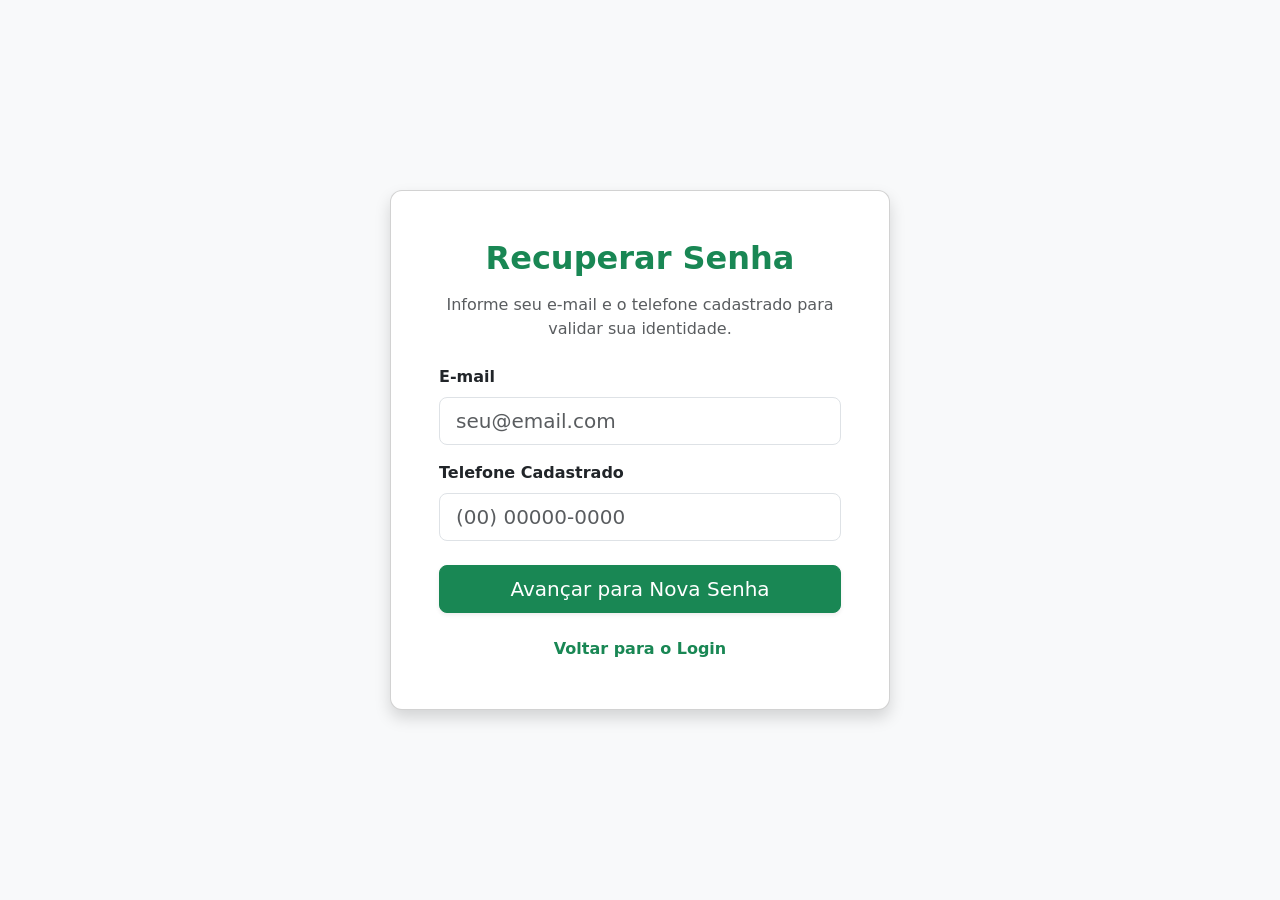
<file: estoque_solidario/templates/esqueci_senha.html>
<!DOCTYPE html>
<html lang="pt-br">
<head>
    <meta charset="UTF-8">
    <meta name="viewport" content="width=device-width, initial-scale=1.0">
    <title>Recuperar Senha - Estoque Solidário</title>
    <link href="https://cdn.jsdelivr.net/npm/bootstrap@5.3.0/dist/css/bootstrap.min.css" rel="stylesheet">
</head>
<body class="bg-light d-flex align-items-center justify-content-center" style="height: 100vh;">

    <div class="card shadow p-5" style="width: 100%; max-width: 500px; border-radius: 12px;">
        <h2 class="mb-3 text-center text-success fw-bold">Recuperar Senha</h2>
        <p class="text-muted text-center mb-4">Informe seu e-mail e o telefone cadastrado para validar sua identidade.</p>
        
        <form method="POST">
            <div class="mb-3">
                <label for="email" class="form-label fw-semibold">E-mail</label>
                <input type="email" class="form-control form-control-lg" id="email" name="email" required placeholder="seu@email.com">
            </div>
            <div class="mb-4">
                <label for="telefone" class="form-label fw-semibold">Telefone Cadastrado</label>
                <input type="text" class="form-control form-control-lg" id="telefone" name="telefone" required placeholder="(00) 00000-0000">
            </div>
            <button type="submit" class="btn btn-success btn-lg w-100 shadow-sm">Avançar para Nova Senha</button>
        </form>
        
        <div class="text-center mt-4">
            <a href="{{ url_for('auth.login') }}" class="text-decoration-none text-success fw-semibold"> Voltar para o Login</a>
        </div>
    </div>

</body>
</html>
</file>
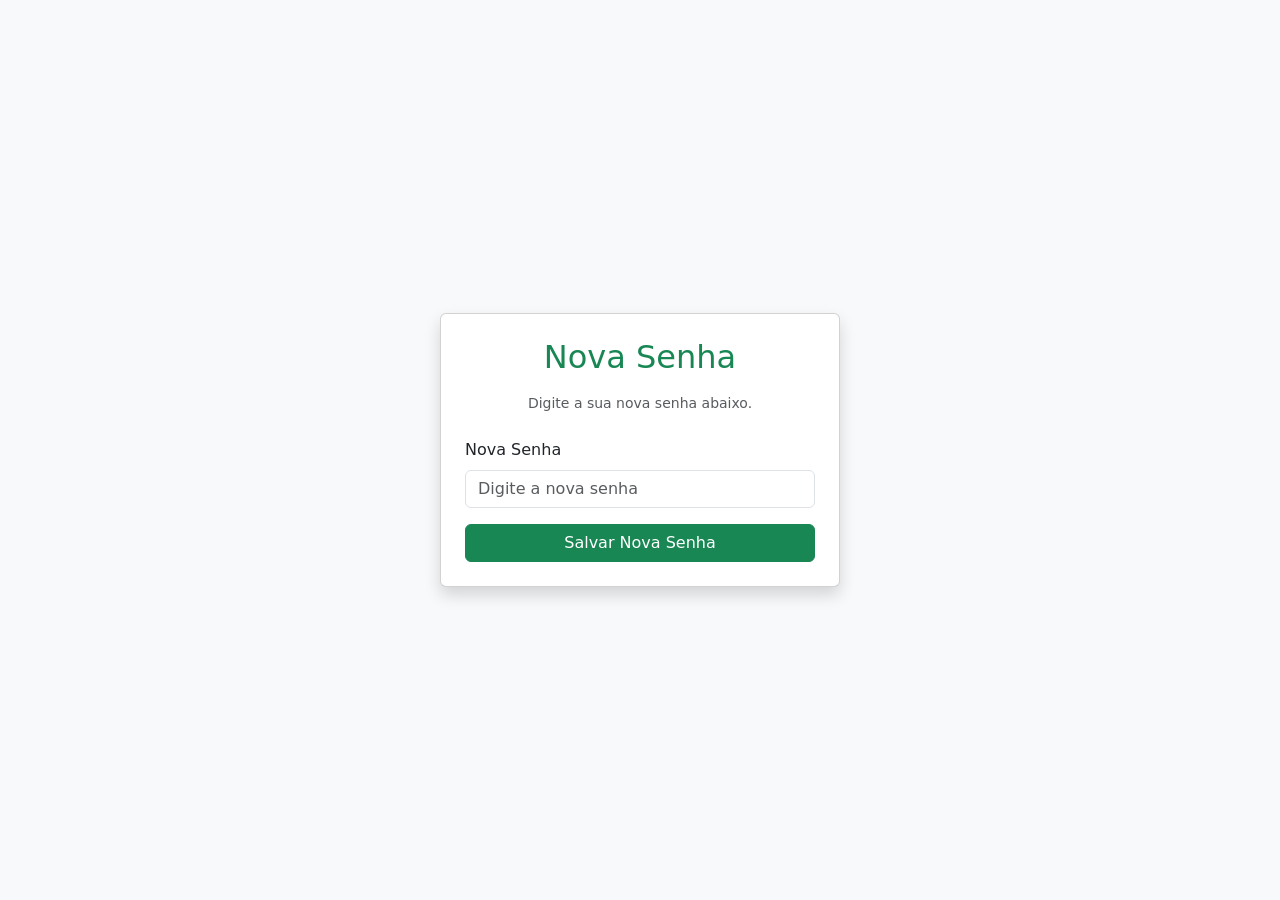
<file: estoque_solidario/templates/recuperar.html>
<!DOCTYPE html>
<html lang="pt-br">
<head>
    <meta charset="UTF-8">
    <meta name="viewport" content="width=device-width, initial-scale=1.0">
    <title>Nova Senha - Estoque Solidário</title>
    <!-- Importando o Bootstrap para manter o padrão visual -->
    <link href="https://cdn.jsdelivr.net/npm/bootstrap@5.3.0/dist/css/bootstrap.min.css" rel="stylesheet">
</head>
<body class="bg-light d-flex align-items-center justify-content-center" style="height: 100vh;">

    <div class="card shadow p-4" style="width: 100%; max-width: 400px;">
        <h2 class="mb-3 text-center text-success">Nova Senha</h2>
        <p class="text-muted text-center small mb-4">Digite a sua nova senha abaixo.</p>
        
        <form method="POST">
            <div class="mb-3">
                <label for="nova_senha" class="form-label">Nova Senha</label>
                <input type="password" class="form-control" id="nova_senha" name="nova_senha" required placeholder="Digite a nova senha">
            </div>
            <button type="submit" class="btn btn-success w-100">Salvar Nova Senha</button>
        </form>
    </div>

</body>
</html>
</file>
